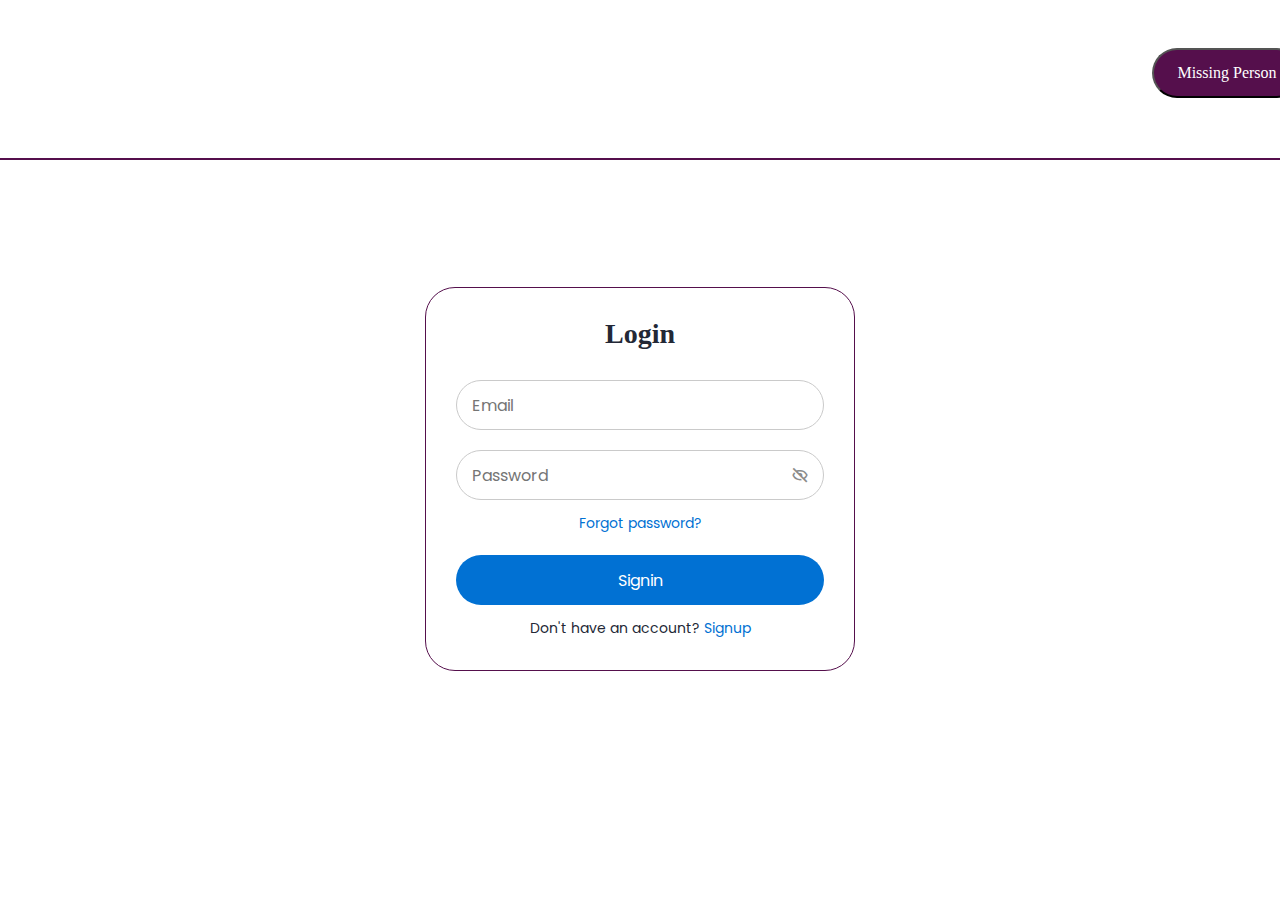
<file: index.html>
<!DOCTYPE html>
    <html lang="en">
    <head>
        <meta charset="UTF-8">
        <meta http-equiv="X-UA-Compatible" content="IE=edge">
        <meta name="viewport" content="width=device-width, initial-scale=1.0">
        <title>Login and Signup</title>

        <!-- CSS -->
        <link rel="stylesheet" href="css/style.css">
                
        <!-- Boxicons CSS -->
        <link href='https://unpkg.com/boxicons@2.1.2/css/boxicons.min.css' rel='stylesheet'>
                        
    </head>
    <body>
        <nav>
            <div >
                <div class="navbar">
                    <button class="elm1"><a class="elm11" href="#" >Missing Person</a></button>
                    <button class="elm2"><a href="#" class="elm22">About</a></button>
                    
                </div>
                <div class="line11"></div>
        </nav>
        
        <section class="container forms">
            <div class="form login">
                <div class="form-content">
                    <header>Login</header>
                    <form action="#">
                        <div class="field input-field">
                            <input type="email" placeholder="Email" class="input">
                        </div>

                        <div class="field input-field">
                            <input type="password" placeholder="Password" class="password">
                            <i class='bx bx-hide eye-icon'></i>
                        </div>

                        <div class="form-link">
                            <a href="#" class="forgot-pass">Forgot password?</a>
                        </div>

                        <div class="field button-field">
                            <button>Signin</button>
                        </div>
                    </form>

                    <div class="form-link">
                        <span>Don't have an account? <a href="#" class="link signup-link">Signup</a></span>
                    </div>
                </div>


                <!-- A discuté -->
                <!--
                <div class="line"></div>

                <div class="media-options">
                    <a href="#" class="field facebook">
                        <i class='bx bxl-facebook facebook-icon'></i>
                        <span>Login with Facebook</span>
                    </a>
                </div>

                <div class="media-options">
                    <a href="#" class="field google">
                        <img src="images/google.png" alt="" class="google-img">
                        <span>Login with Google</span>
                    </a>
                </div>

                 -->

            </div>
   
            <div class="form signup">
                <div class="form-content">
                    <header>Signup</header>
                    <form action="#">
                        <div class="field input-field">
                            <input type="text" placeholder="Pseudo" class="input">
                        </div>

                        <div class="field input-field">
                            <input type="text" placeholder="Full Name" class="input">
                        </div>

                        <div class="field input-field">
                            <input type="tel" placeholder="Phone Number" class="input">
                        </div>

                        <div class="field input-field">
                            <input type="email" placeholder="Email" class="input">
                        </div>

                        <div class="field input-field">
                            <input type="password" placeholder="Create password" class="password">
                        </div>

                        <div class="field input-field">
                            <input type="password" placeholder="Confirm password" class="password">
                            <i class='bx bx-hide eye-icon'></i>
                        </div>

                        <div class="field button-field">
                            <button>Signup</button>
                        </div>
                    </form>

                    <div class="form-link">
                        <span>Already have an account? <a href="#" class="link login-link">Login</a></span>
                    </div>
                </div>
                 

        </section>

        <!-- JavaScript -->
        <script src="js/script.js"></script>
    </body>
</html>
</file>
<file: css/style.css>
/* Google Fonts - Poppins */
@import url('https://fonts.googleapis.com/css2?family=Poppins:wght@300;400;500;600&display=swap');

* {
    margin: 0;
    padding: 0;
    box-sizing: border-box;
    font-family: 'Poppins', sans-serif;
}

.elm11 {

    width: 150px;
    height: 18px;
    left: 973px;
    top: 67px;

    font-family: 'Fauna One';
    font-style: normal;
    font-weight: 400;
    font-size: 16px;
    line-height: 20px;
    text-align: center;
    text-decoration: none;
    color: #FFFFFF;
}

.elm1 {
    position: absolute;
    width: 150px;
    height: 50px;
    left: 1152px;
    top: 48px;

    background: #550F4C;
    border-radius: 101px;

}

.elm22 {
    width: 150px;
    height: 18px;
    left: 973px;
    top: 67px;

    font-family: 'Fauna One';
    font-style: normal;
    font-weight: 400;
    font-size: 16px;
    line-height: 20px;
    text-align: center;
    text-decoration: none;
    color: #FFFFFF;
}

.elm2 {
    position: absolute;
    width: 150px;
    height: 50px;
    left: 1320px;
    top: 48px;

    background: #550F4C;
    border-radius: 101px;
}




.line11 {
    position: absolute;
    width: 100%;
    height: 0px;
    left: 0px;
    top: 158px;

    border: 1px solid #550F4C
}

.container {
    height: 100vh;
    width: 100%;
    display: flex;
    align-items: center;
    justify-content: center;
    background-color: #fff;
    column-gap: 30px;
}

.form {

    max-width: 430px;
    width: 100%;
    padding: 30px;
    border-radius: 30px;
    background: #FFF;
    box-sizing: border-box;
    border: 1px solid #550F4C;

    position: absolute;

    left: auto;
    top: 287px;
}





.form.signup {
    opacity: 0;
    pointer-events: none;
}

.forms.show-signup .form.signup {
    opacity: 1;
    pointer-events: auto;
}

.forms.show-signup .form.login{
    opacity: 0;
    pointer-events: none;
}



header {
    font-size: 28px;
    font-weight: 600;
    color: #232836;
    text-align: center;
    font-family: 'Fauna One';
}

form {
    margin-top: 30px;
}

.form .field {
    position: relative;
    height: 50px;
    width: 100%;
    margin-top: 20px;
    border-radius: 120px;
}

.field input,
.field button {
    height: 100%;
    width: 100%;
    border: none;
    font-size: 16px;
    font-weight: 400;
    border-radius: 120px;
}

.field input {
    outline: none;
    padding: 0 15px;
    border: 1px solid#CACACA;
}

.field input:focus {
    border-bottom-width: 2px;
}

.eye-icon {
    position: absolute;
    top: 50%;
    right: 10px;
    transform: translateY(-50%);
    font-size: 18px;
    color: #8b8b8b;
    cursor: pointer;
    padding: 5px;
}

.field button {
    color: #fff;
    background-color: #0171d3;
    transition: all 0.3s ease;
    cursor: pointer;
}

.field button:hover {
    background-color: #016dcb;
}

.form-link {
    text-align: center;
    margin-top: 10px;
}

.form-link span,
.form-link a {
    font-size: 14px;
    font-weight: 400;
    color: #232836;
}

.form a {
    color: #0171d3;
    text-decoration: none;
}

.form-content a:hover {
    text-decoration: underline;
}

.line {
    position: relative;
    height: 1px;
    width: 100%;
    margin: 36px 0;
    background-color: #d4d4d4;
}

.line::before {
    content: 'Or';
    position: absolute;
    top: 50%;
    left: 50%;
    transform: translate(-50%, -50%);
    background-color: #FFF;
    color: #8b8b8b;
    padding: 0 15px;
}

.media-options a {
    display: flex;
    align-items: center;
    justify-content: center;
}

a.facebook {
    color: #fff;
    background-color: #4267b2;
}

a.facebook .facebook-icon {
    height: 28px;
    width: 28px;
    color: #0171d3;
    font-size: 20px;
    border-radius: 50%;
    display: flex;
    align-items: center;
    justify-content: center;
    background-color: #fff;
}

.facebook-icon,
img.google-img {
    position: absolute;
    top: 50%;
    left: 15px;
    transform: translateY(-50%);
}

img.google-img {
    height: 20px;
    width: 20px;
    object-fit: cover;
}

a.google {
    border: 1px solid #CACACA;
}

a.google span {
    font-weight: 500;
    opacity: 0.6;
    color: #232836;
}


/*img emplacement*/
.img-bord{
    position: absolute;
width: 250px;
height: 250px;
left: calc(50% - 350px/2 - 486px);
top: calc(50% - 350px/2 - 112px);
}

.text{
    font-family: 'Fauna One';
font-style: normal;
font-weight: 400;
font-size: 16px;
line-height: 20px;
left: 469px;
top: 225px;
}

.block1{
    display: block;
}

.img{
    height: 350px;
    width: 350px;
}

.block2{
    position: absolute;
    left: calc(50% - 350px/2 - 486px);
    top: 200px;
}

.block3 {
    display:block;
    justify-content: space-between;
    position: absolute;
    left: 380px;
    top: 0px;
    width: max-content;
    height: 900px;
}

.info{
    padding-top: 20px;
    padding-bottom: 20px;

}

.txt{
    
    font-family: 'Fauna One';
font-style: normal;
font-weight: 400;
font-size: 16px;
line-height: 20px;
}
.btnupdt{
    position: absolute;
width: 207px;
height: 60px;
left: 620px;
top: 500px;

background: #67D027;
border-radius: 101px;
border: #67D027;
text-decoration: none;
}

.updt{
    
width: 69px;
height: 18px;
text-decoration: none;
font-family: 'Fauna One';
font-style: normal;
font-weight: 400;
font-size: 16px;
line-height: 20px;
text-align: center;

color: #fff;

}

.btndlt{
    position: absolute;
width: 207px;
height: 60px;
left: 850px;
top: 500px;

background: #D03127;
border-radius: 101px;
border: #D03127;
text-decoration: none;
}

.dlt{
    
width: 69px;
height: 18px;
text-decoration: none;
font-family: 'Fauna One';
font-style: normal;
font-weight: 400;
font-size: 16px;
line-height: 20px;
text-align: center;

color: #fff;

}



@media screen and (max-width: 400px) {
    .form {
        padding: 20px 10px;
    }

}
</file>
